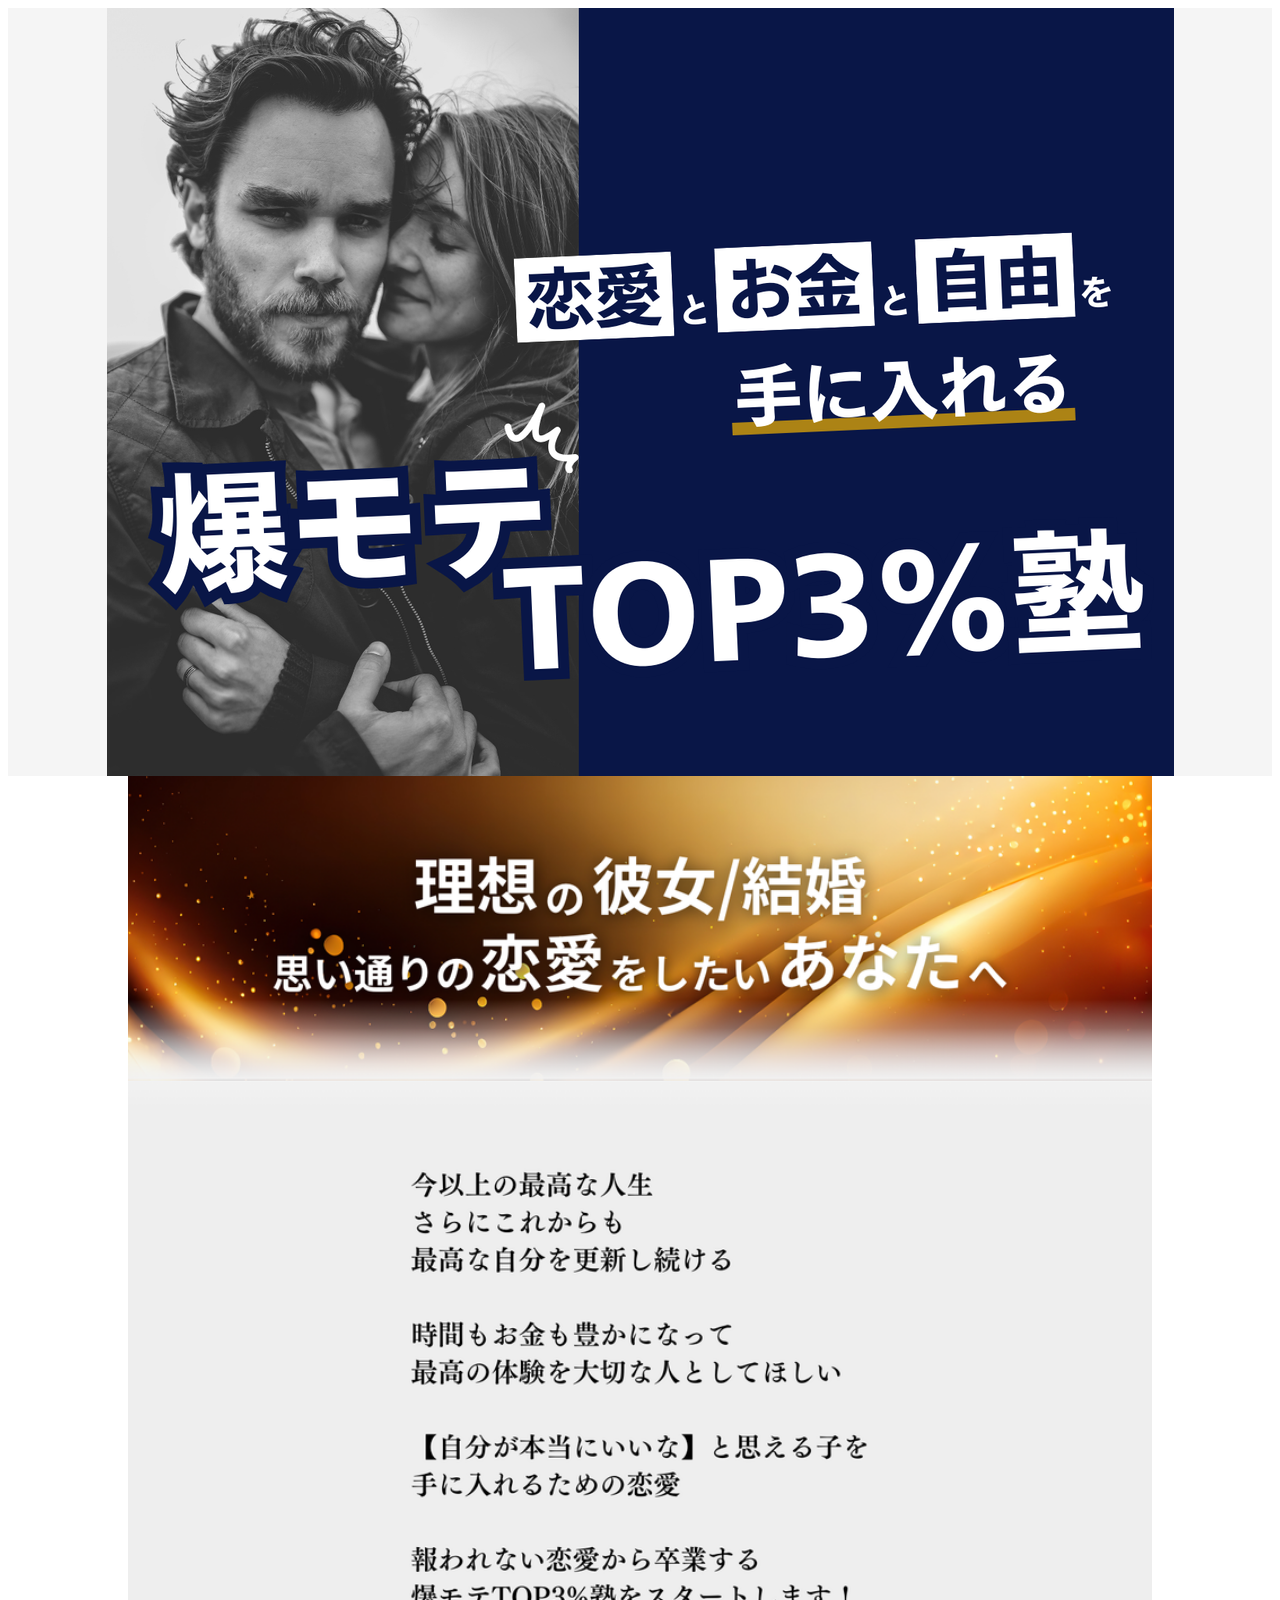
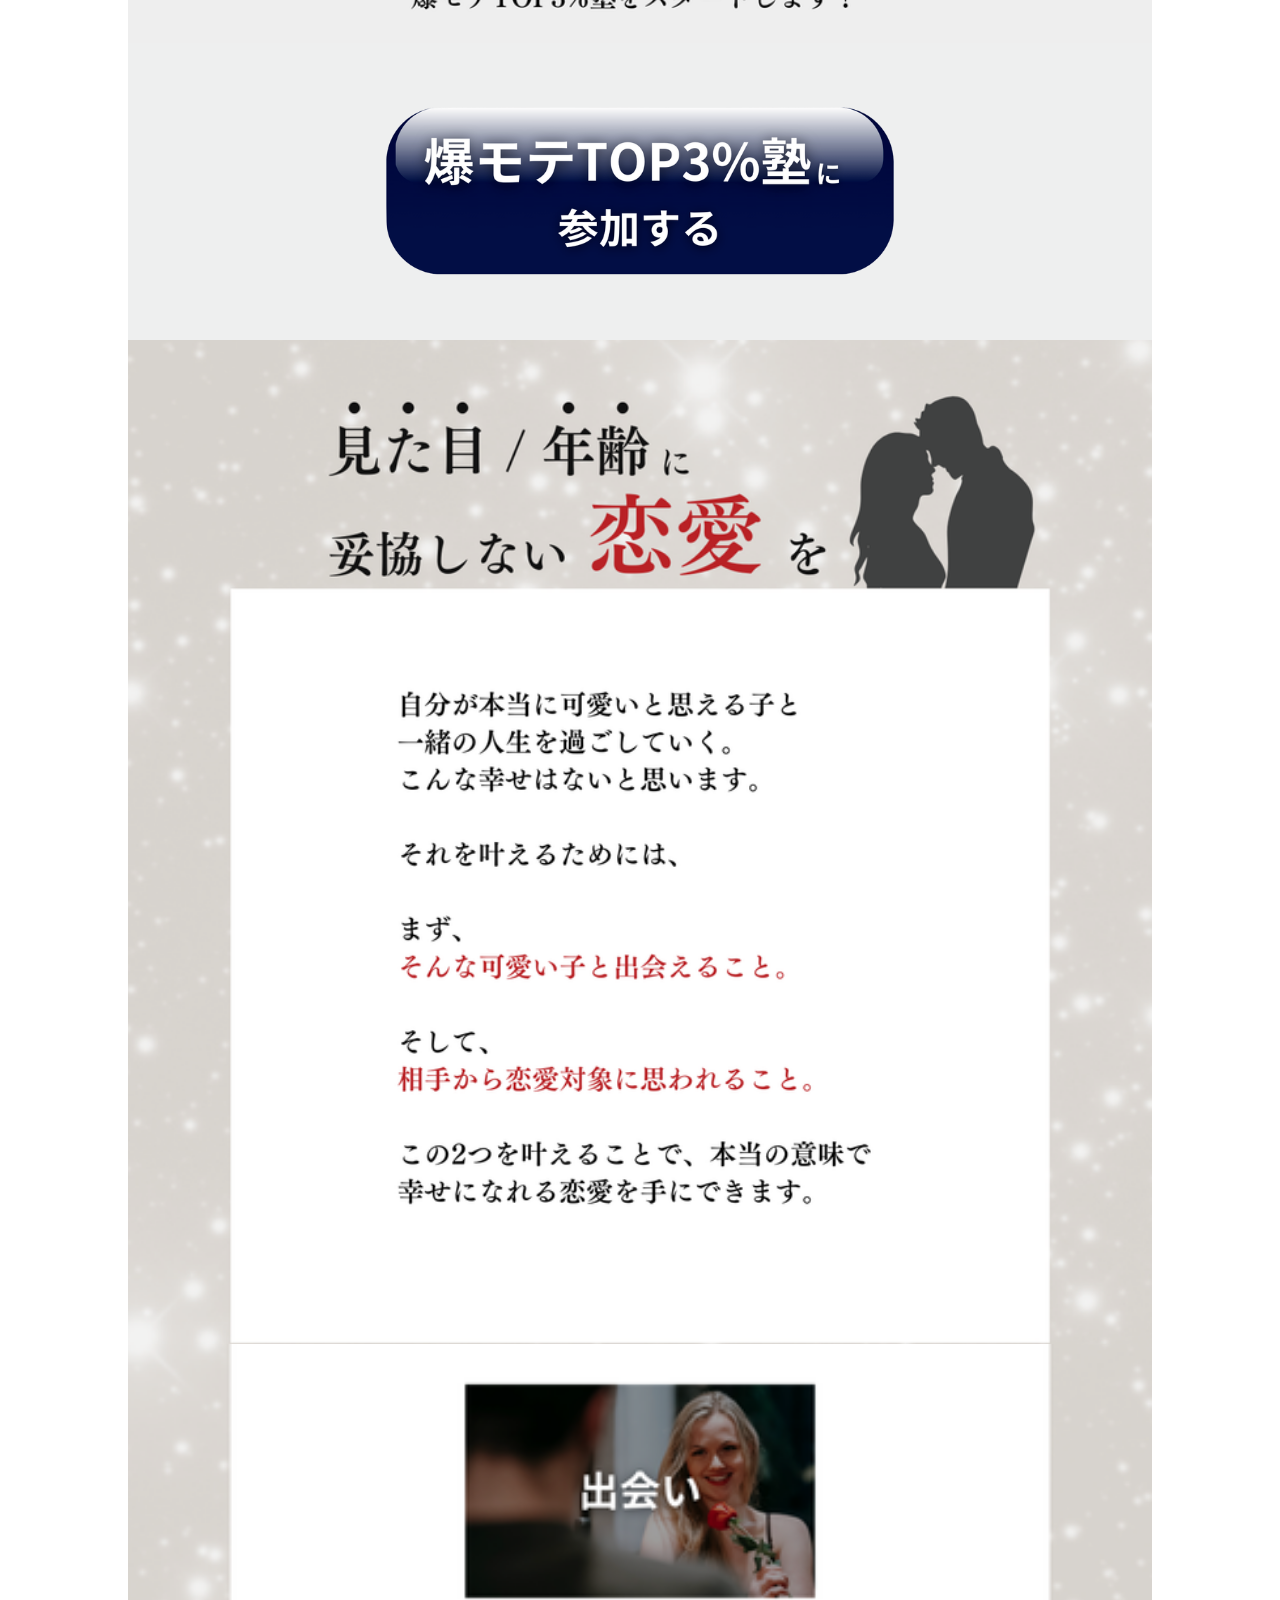
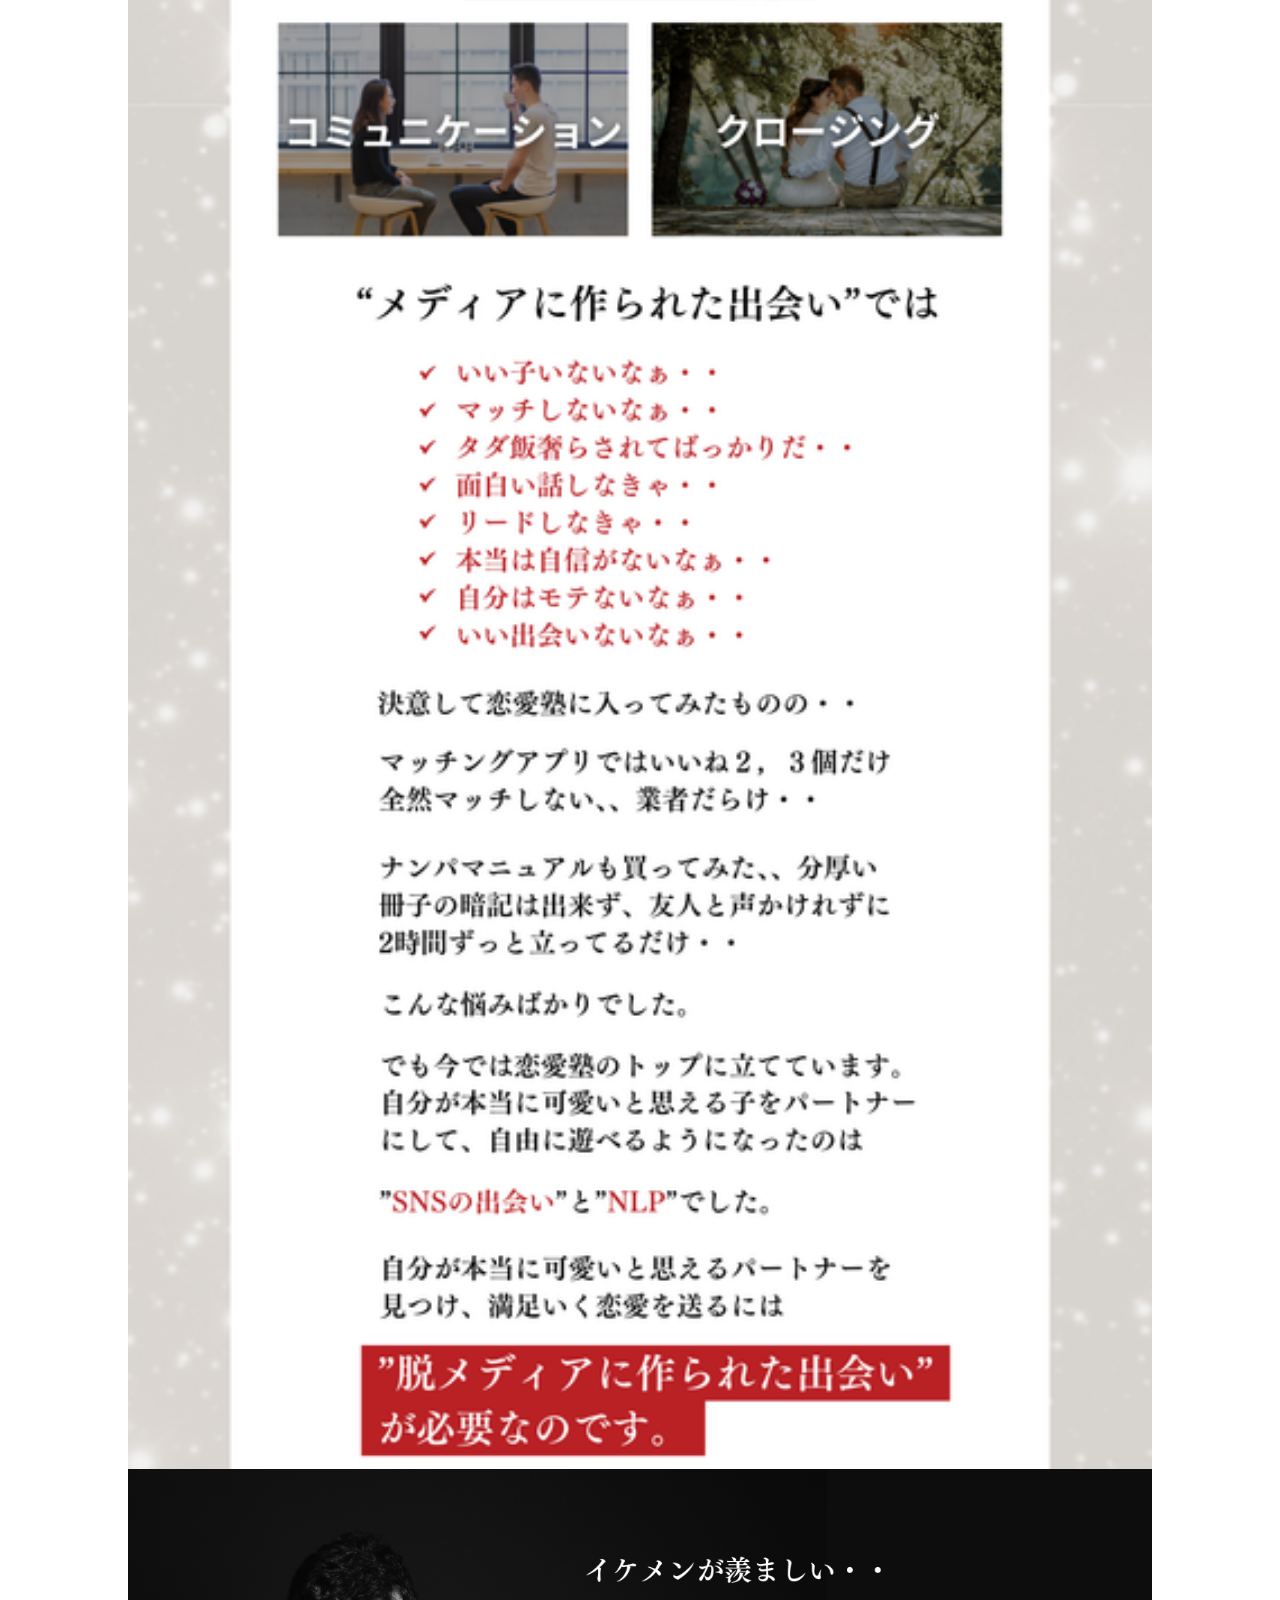
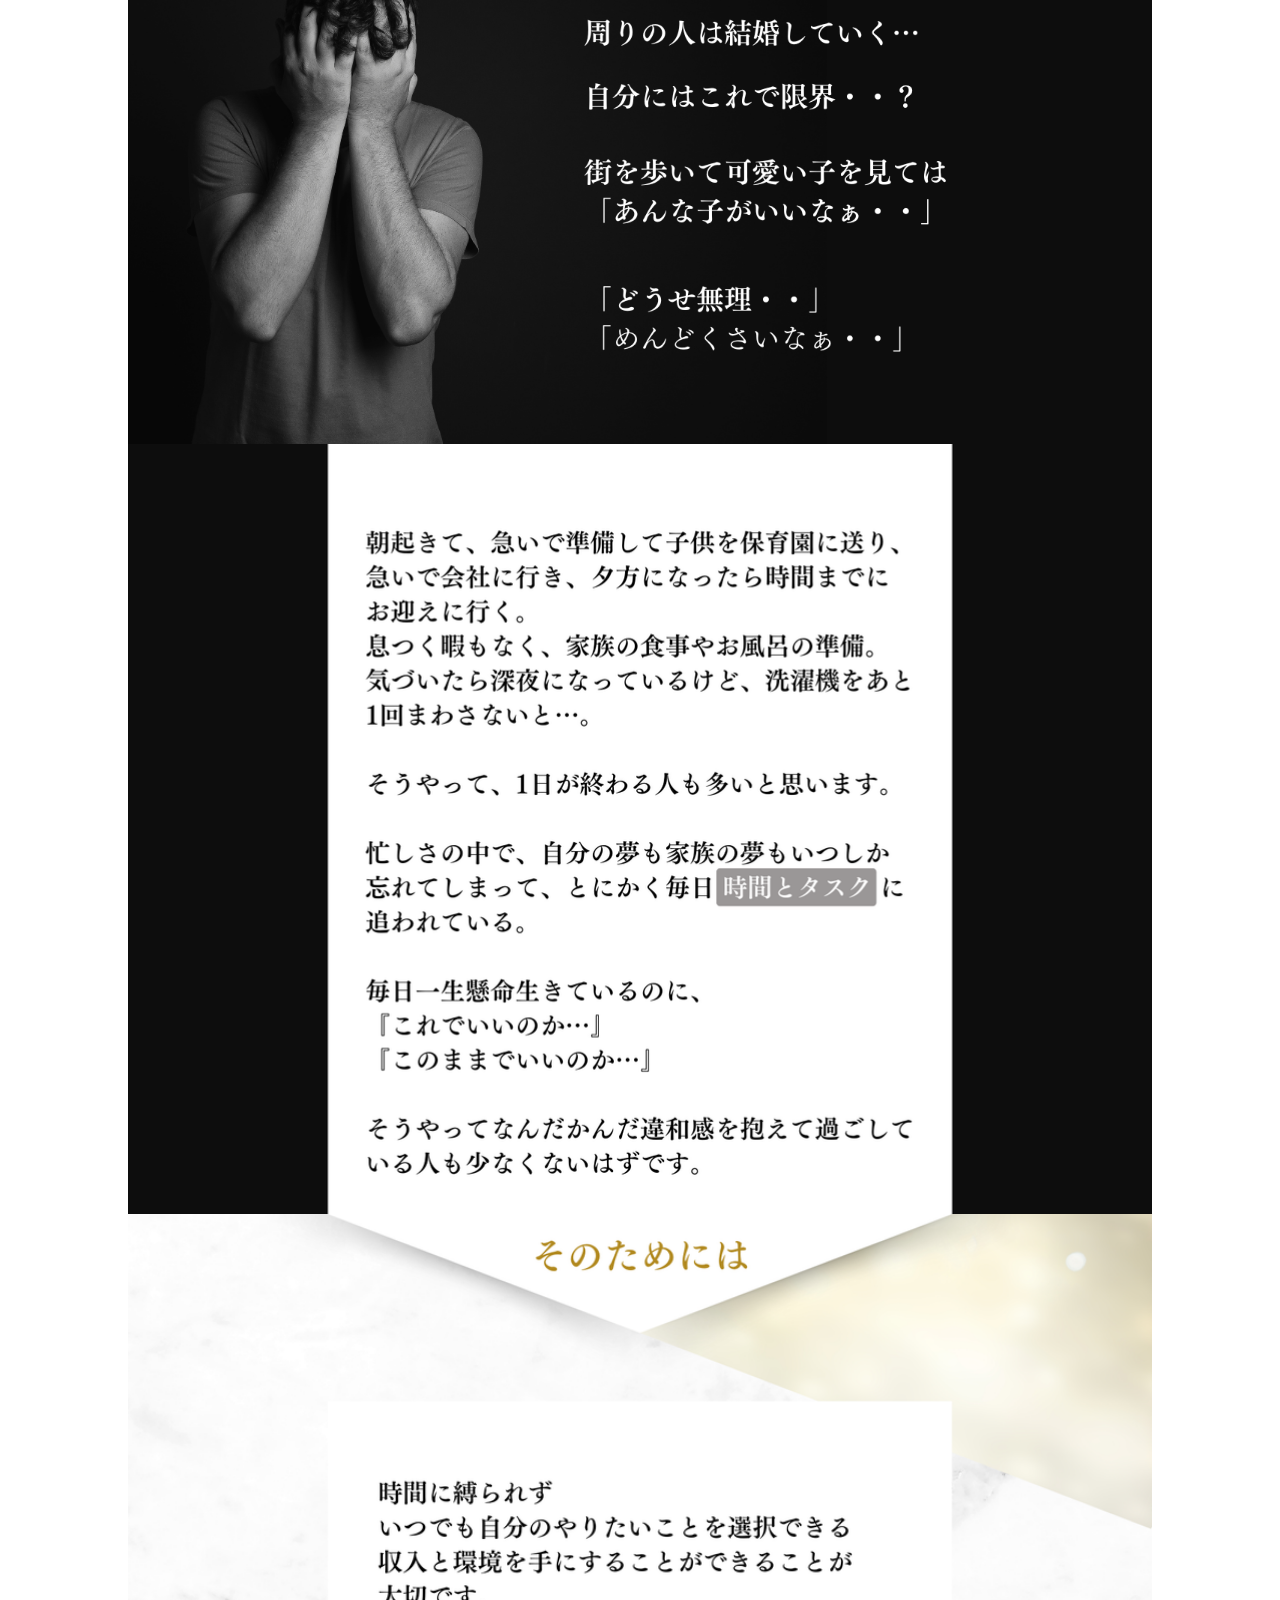
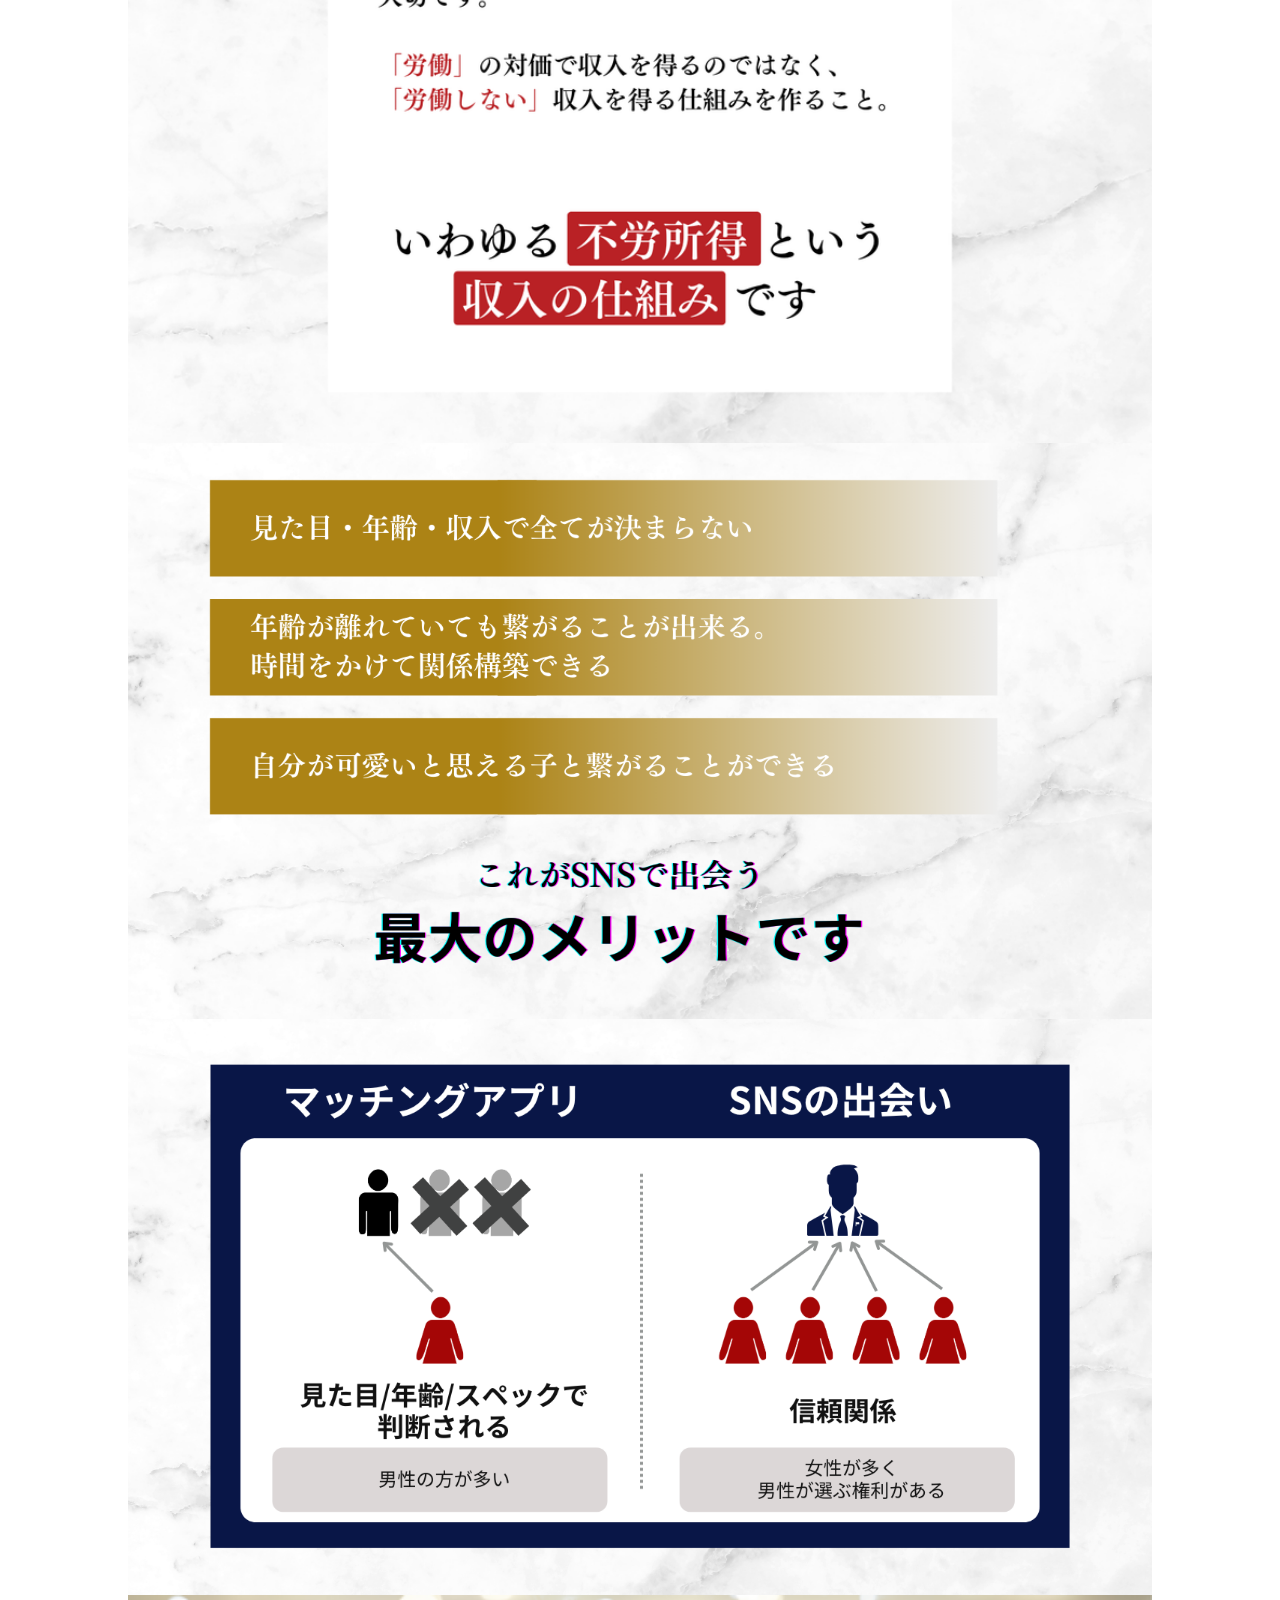
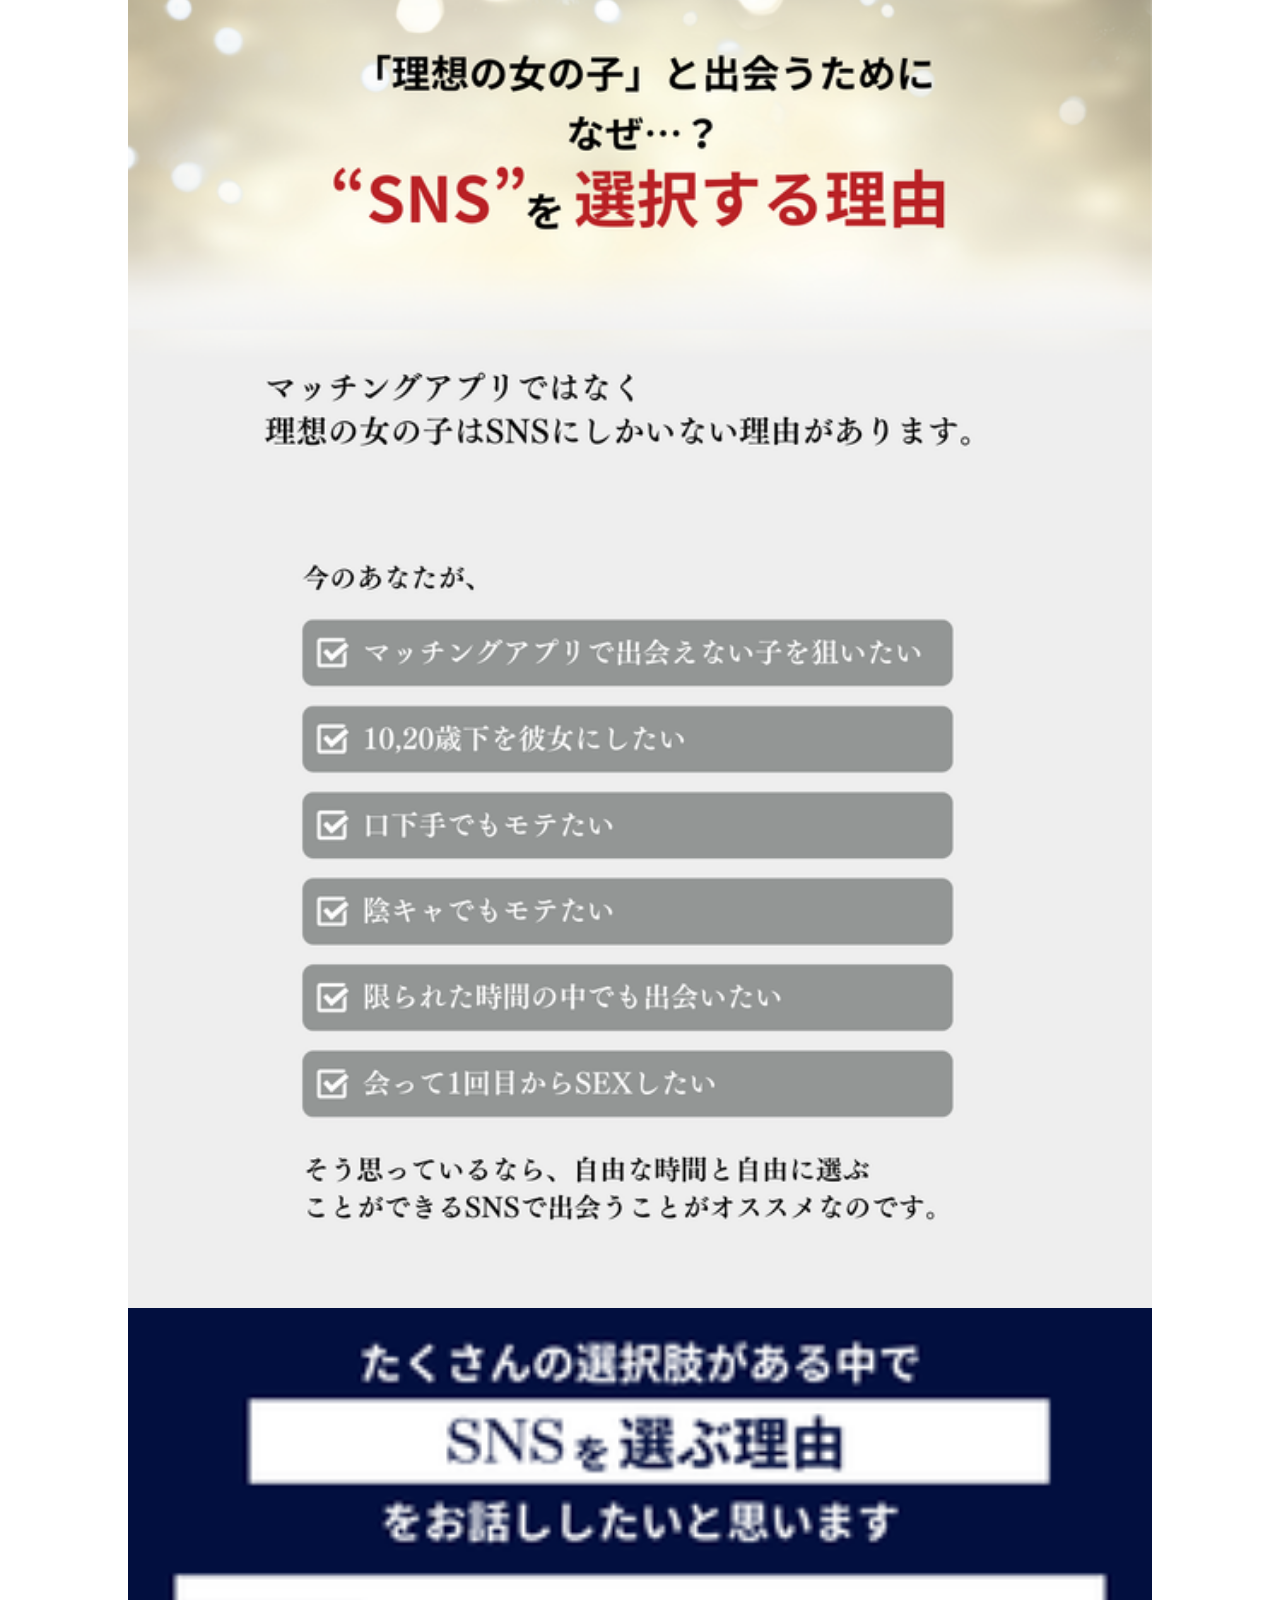
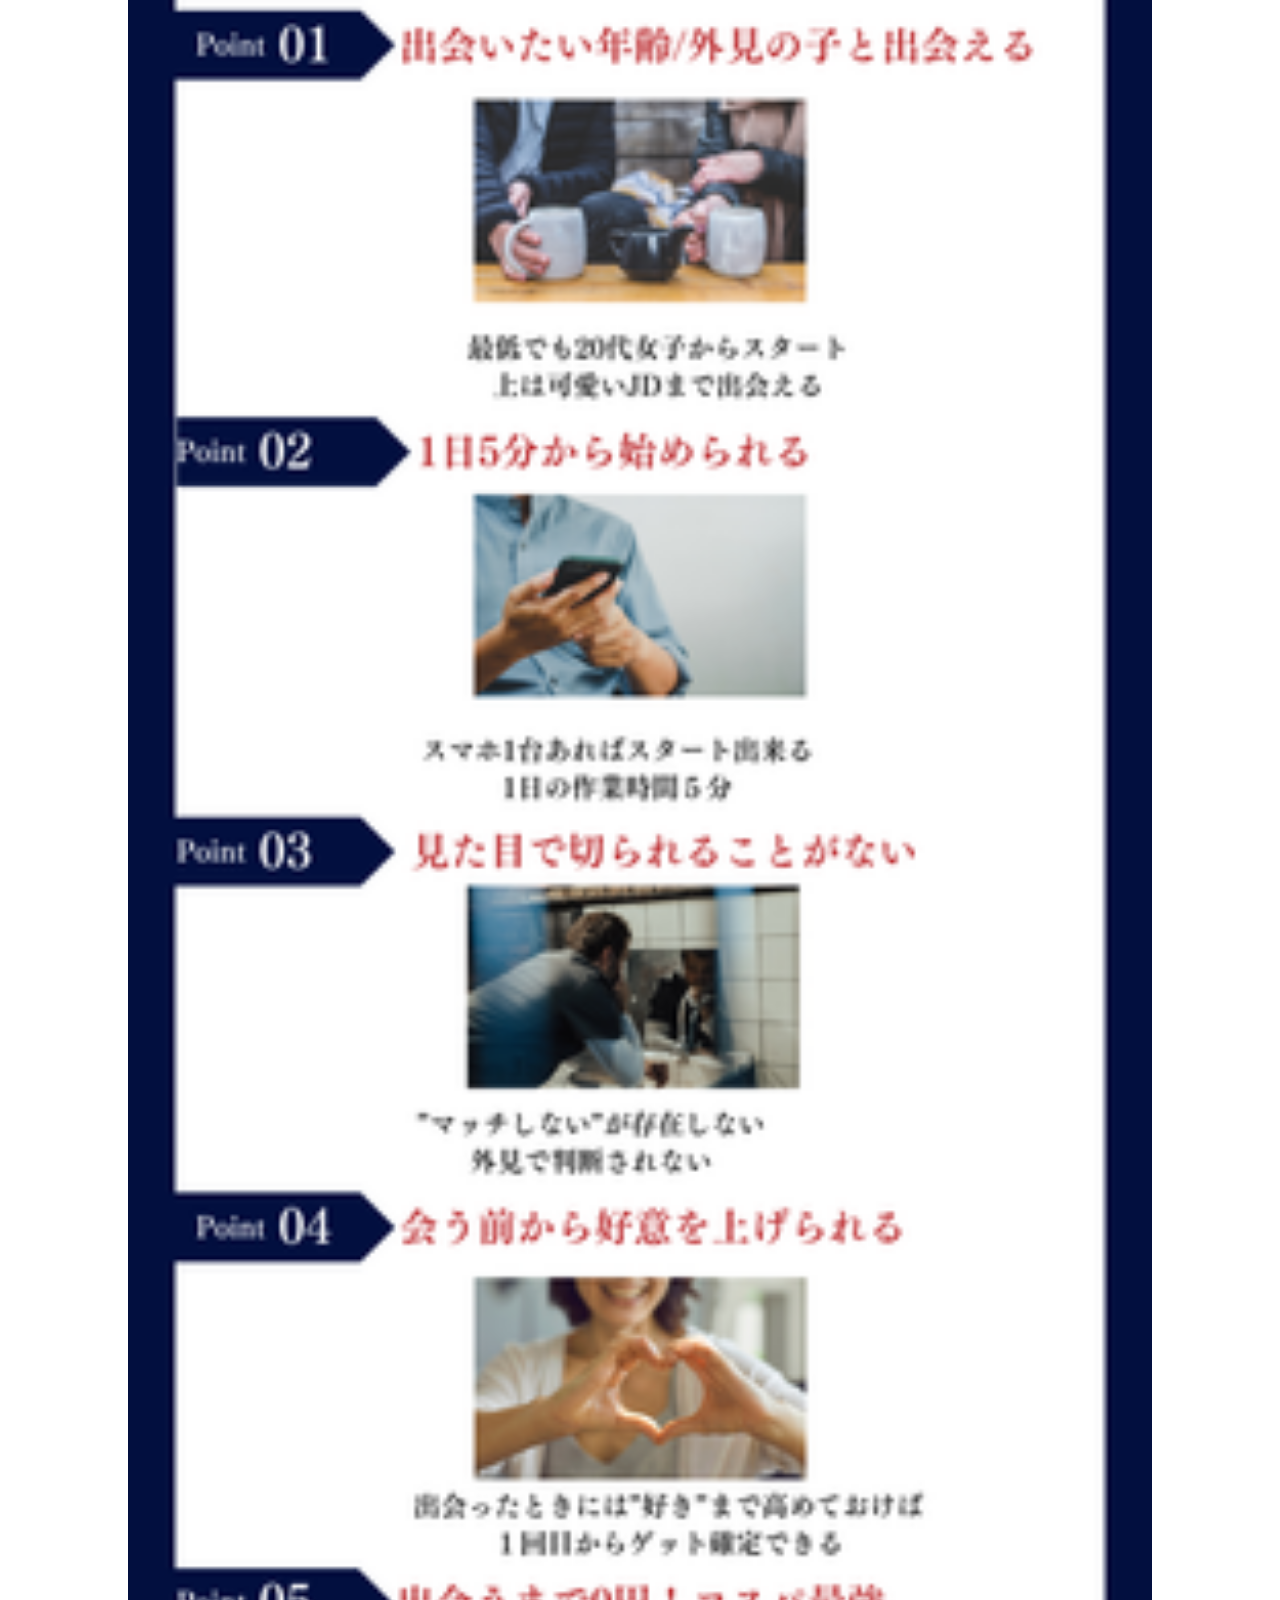
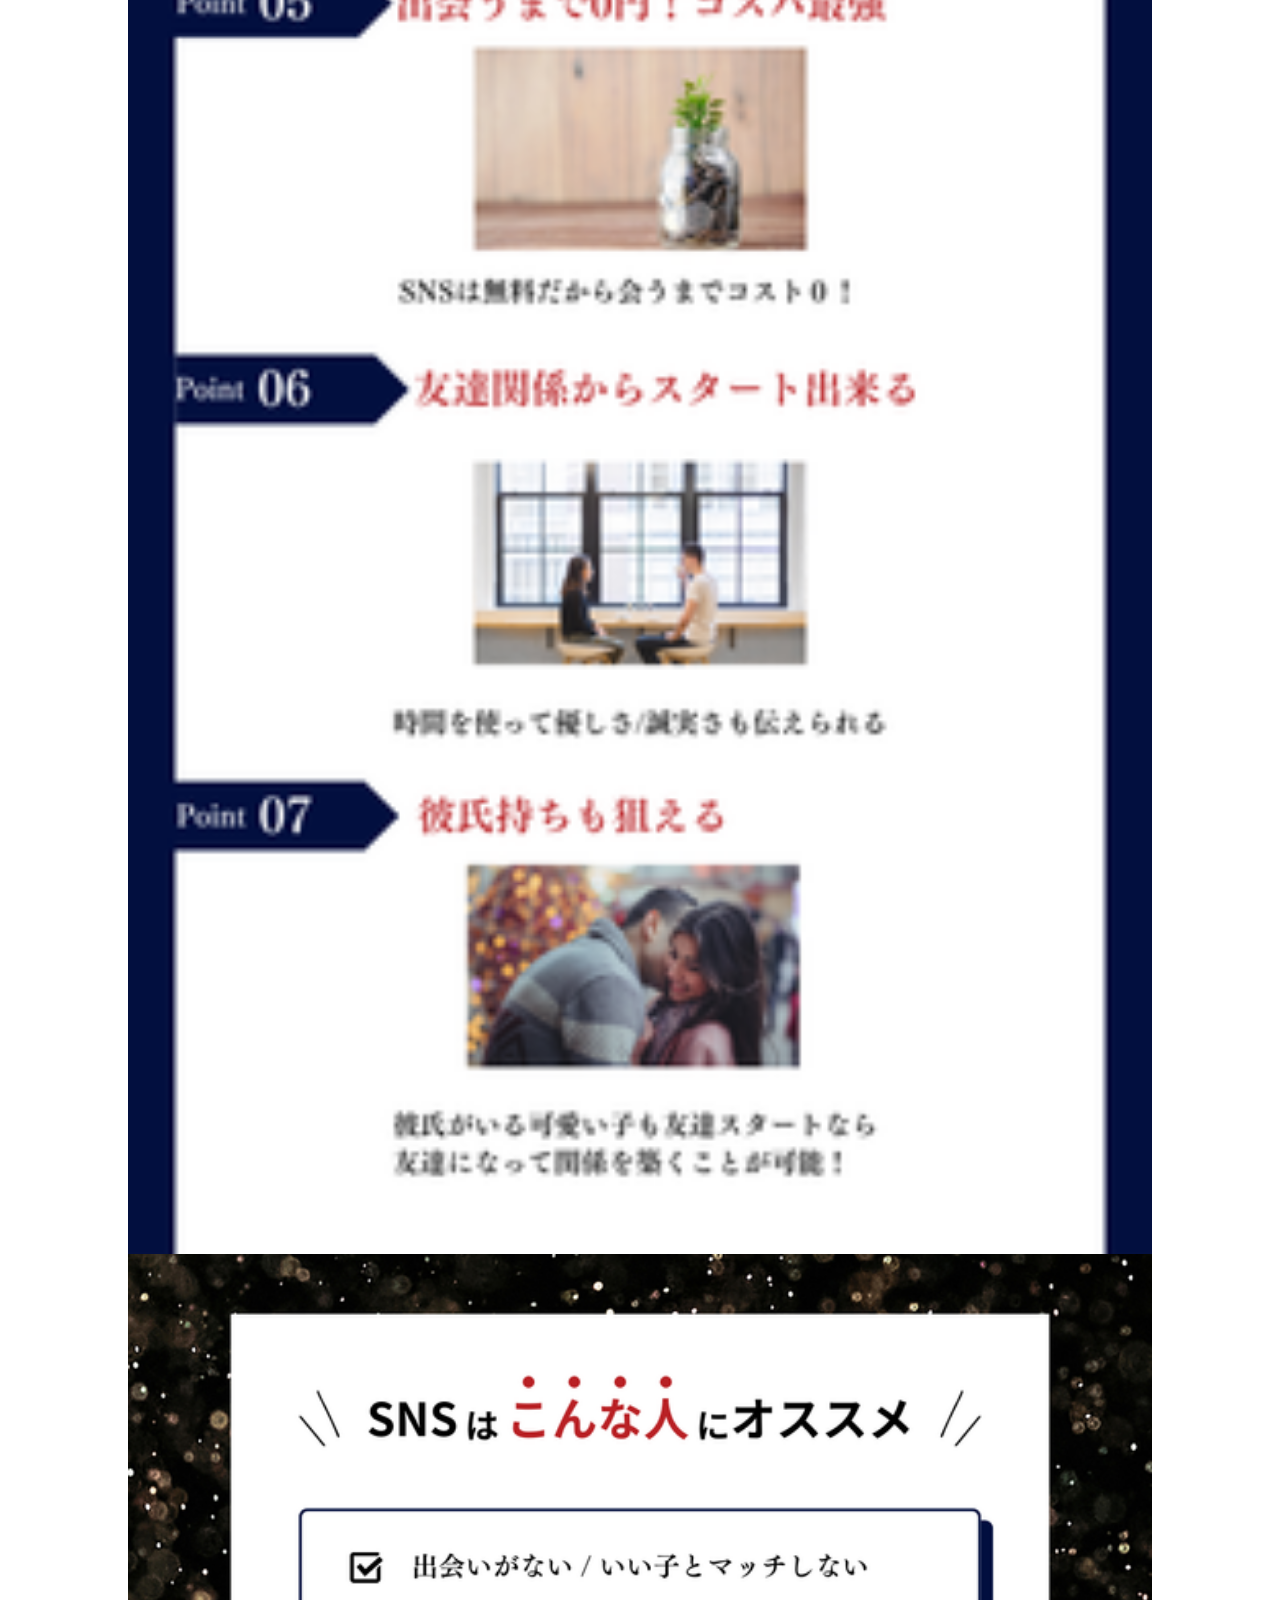
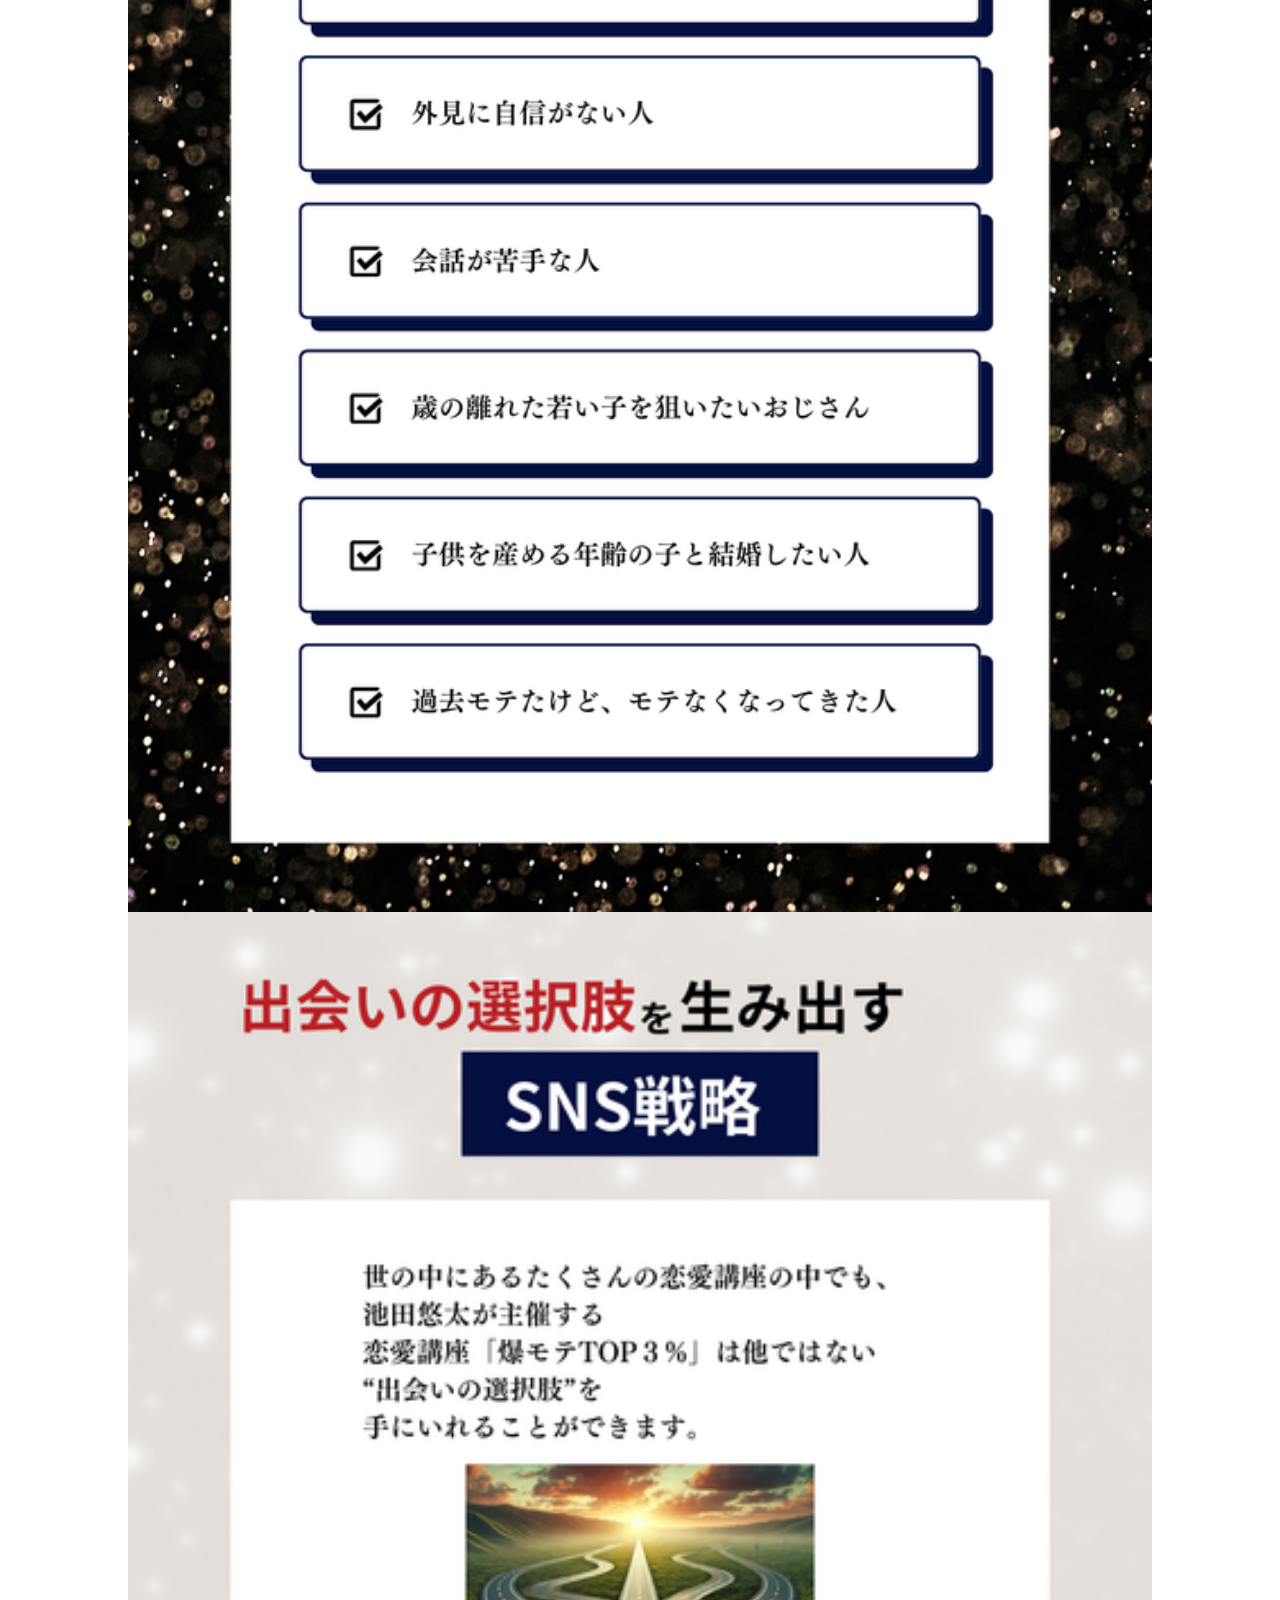
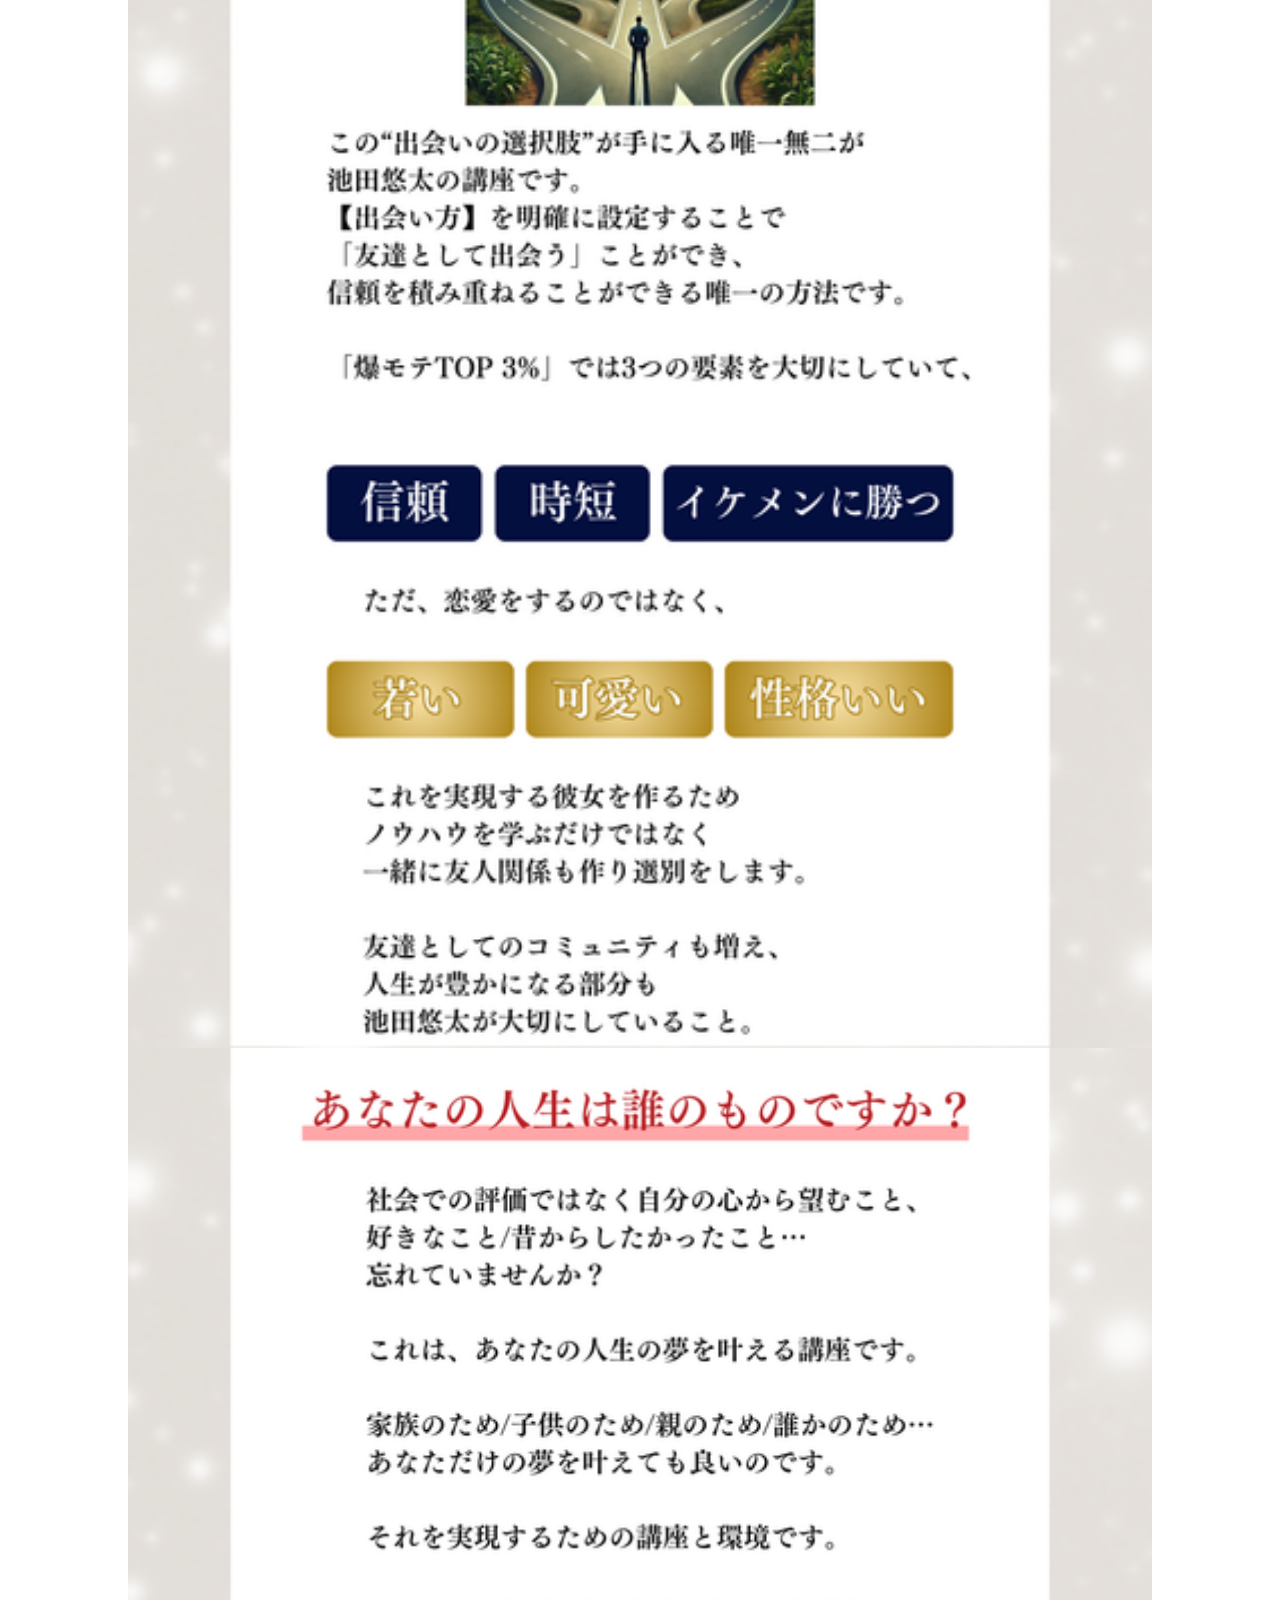
<file: src/index.html>
<!DOCTYPE html>
<html dir="ltr" lang="ja" prefix="og: https://ogp.me/ns#">
  <head>
    <meta charset="UTF-8">
    <meta name="viewport" content="width=device-width, initial-scale=1.0">
    <meta name="description" content="爆モテTOP3%塾">

    <link rel="icon" href="images/favicon.ico" type="image/x-icon">
    <link rel="shortcut icon" href="images/favicon.ico" type="image/x-icon"/>
    <title>爆モテTOP3%塾</title>

    <!-- OGP Tag: 今ある最低限の情報だけ掲載 -->
    <meta property="og:title" content="爆モテTOP3%塾">
    <meta property="og:description" content="爆モテTOP3%塾">
    <meta property="og:type" content="website">
    <meta name="twitter:card" content="summary_large_image" />

    <link rel="stylesheet" href="css2/bakumote.css">
    <link rel="stylesheet" href="css2/bakumote-section-voice.css">
	</head>
	<body class="home blog wp-embed-responsive">
    <div class="wrap">
      <main class="main">
        <header class="header">
          <img src="images/001_header.png" alt="">
        </header>
        <section id="content01" class="full-width-image-box intro-section">
          <img src="images/002_introduction.png" alt="">
          <div id="button001" class="entry-button">
            <a class="cta" target="_blank" href="https://example.com">
              <img src="images/003_button.png" alt=""/>
            </a>
          </div>
        </section>
        <section id="content02" class="full-width-image-box">
          <img src="images/004_vision.png" alt="">
          <img src="images/005_vision_2.png" alt="">
        </section>
        <section id="content03" class="full-width-image-box">
          <img src="images/006_issue.png" alt="">
          <img src="images/007_issue_detail.png" alt="">
          <img src="images/008_solution.png" alt="">
          <img src="images/009_advantage.png" alt="">
          <img src="images/010_advantage_image.png" alt="">
        </section>
        <section id="content04" class="full-width-image-box">
          <img src="images/011_reason.png" alt="">
        </section>
        <section id="content05" class="full-width-image-box">
          <img src="images/012_reason_2.png" alt="">
        </section>
        <section id="content06" class="full-width-image-box">
          <img src="images/013_target.png" alt="">
        </section>
        <section id="content07" class="full-width-image-box">
          <img src="images/014_sns_tactics.png" alt="">
          <img src="images/015_your_life.png" alt="">
        </section>
        <section id="content08" class="full-width-image-box">
          <img src="images/016_schedule.png" alt="">
        </section>
        <section id="content09" class="full-width-image-box">
          <img src="images/017_progress.png" alt="">
          <img src="images/018_steps.png" alt="">
        </section>
        <section id="content10" class="full-width-image-box">
          <img src="images/019_contents.png" alt="">
        </section>
        <section id="content11" class="full-width-image-box">
          <img src="images/020_7reasons.png" alt="">
          <div id="button001" class="entry-button-2">
            <a class="cta" target="_blank" href="https://example.com">
              <img src="images/021_button_orange.png" alt="">
            </a>
          </div>
        </section>

        <section id="content12" class="full-width-image-box">
          <img src="images/022_perks.png" alt="">
        </section>
        <section id="content13" class="full-width-image-box">
          <img src="images/023_price.png" alt="">
        </section>
        <section id="content14" class="full-width-image-box voice-section">
          <p class="voice-section-title">− お客様の声 −</p>
          <div class="voice-container">
            <div class="voice-text-area">
              <p>
                <span class="force">爆モテTOP3%塾卒業の5名のインタビュー動画です。</span><br/>
                SNSで初めてGETもしくは彼女を作る事ができ、<br/>
                実際に恋愛活動を開始してからのGET数も<br/>
                話してくれました。<br/>
                東京・大阪の都心部だけではなく、地方でも<br/>
                SNSなら出会う事ができることを<br/>
                卒業生が話してくれています。<br/>
              </p>
              <p>
                爆モテTOP3%塾を通して新しくできた夢も語っている<br/>
                ので、ぜひ気になるインタビューを見てください。<br/>
              </p>
            </div>
            <div class="voice-video">
              <p class="voice-title">Tさん36歳</p>
              <iframe class="voice-video" src="https://player.vimeo.com/video/1041294966" frameborder="0" allow="autoplay; fullscreen; picture-in-picture" allowfullscreen></iframe>
            </div>
            <div class="voice-video">
              <p class="voice-title">Sさん50歳</p>  
              <iframe class="voice-video" src="https://player.vimeo.com/video/1041294966" frameborder="0" allow="autoplay; fullscreen; picture-in-picture" allowfullscreen></iframe>
            </div>
            <div class="voice-video">
              <p class="voice-title">Rさん45歳</p>
              <iframe class="voice-video" src="https://player.vimeo.com/video/1041294966" frameborder="0" allow="autoplay; fullscreen; picture-in-picture" allowfullscreen></iframe>
            </div>
            <div class="voice-video">
              <p class="voice-title">Iさん40歳</p>
              <iframe class="voice-video" src="https://player.vimeo.com/video/1041294966" frameborder="0" allow="autoplay; fullscreen; picture-in-picture" allowfullscreen></iframe>
            </div>
            <div class="voice-video">
              <p class="voice-title">Kさん55歳</p>
              <iframe class="voice-video" src="https://player.vimeo.com/video/1041294966" frameborder="0" allow="autoplay; fullscreen; picture-in-picture" allowfullscreen></iframe>
            </div>
            <div class="voice-video">
              <p class="voice-title">Aさん30歳</p>
              <iframe class="voice-video" src="https://player.vimeo.com/video/1041294966" frameborder="0" allow="autoplay; fullscreen; picture-in-picture" allowfullscreen></iframe>
            </div>
            <div class="voice-video">
              <p class="voice-title">Nさん45歳</p>
              <iframe class="voice-video" src="https://player.vimeo.com/video/1041294966" frameborder="0" allow="autoplay; fullscreen; picture-in-picture" allowfullscreen></iframe>
            </div>
          </div>
        </section>
        <section id="content15" class="full-width-image-box">
          <img src="images/026_qa.png" alt="">
        </section>
        <section id="content17" class="ikeda-section">
          <img src="images/028_ikeda.png" alt="">
        </section>
      </main>
      <footer class="footer">
        <div class="copyright">
          <p>&copy; 2025 合同会社ＢＲＯＴＨＥＲＳ</a>
          <div class="menu-container">
            <ul>
              <li><a href="about-sales.html">特定商取引法に基づく表記</a></li>
              <li><a href="privacy.html">プライバシーポリシー</a></li>
            </ul>
          </div>
        </div>
      </footer>
    </div><!-- wrap end -->
  </body>
</html>
</file>
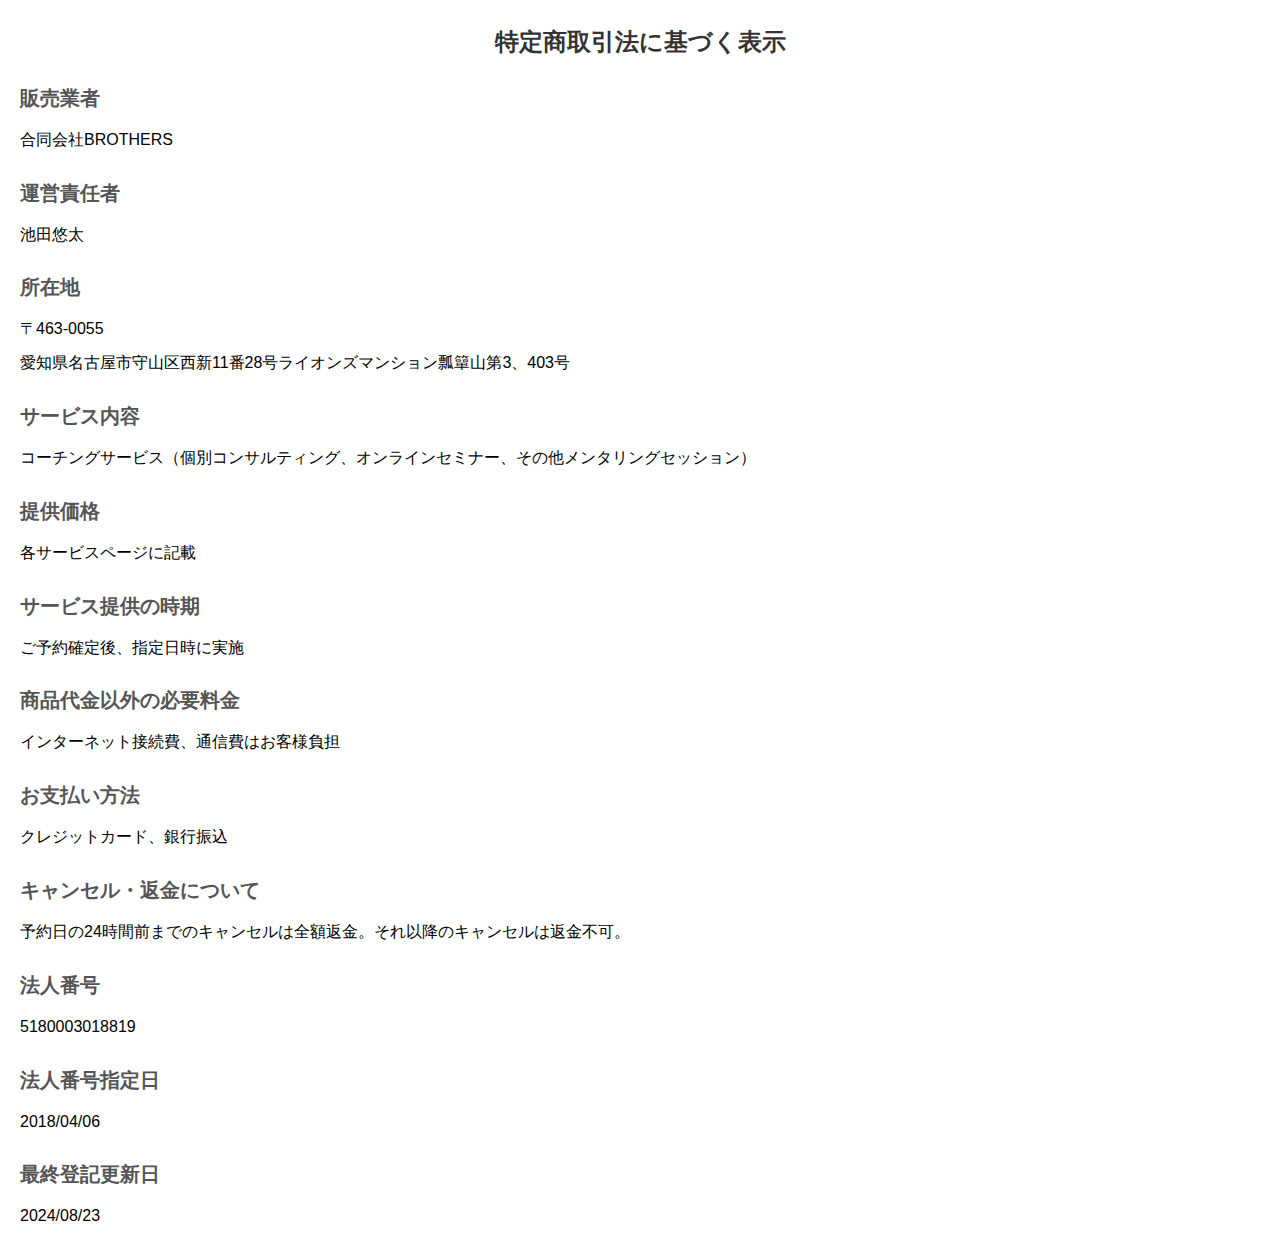
<file: src/about-sales.html>
<!DOCTYPE html>
<html lang="ja">
<head>
    <meta charset="UTF-8">
    <meta name="viewport" content="width=device-width, initial-scale=1.0">
    <title>特定商取引法に基づく表示</title>
    <style>
        body {
            font-family: Arial, sans-serif;
            line-height: 1.8;
            margin: 20px;
        }
        h1 {
            text-align: center;
            font-size: 24px;
            color: #333;
        }
        .section {
            margin-bottom: 20px;
        }
        .section h2 {
            font-size: 20px;
            color: #555;
            margin-bottom: 10px;
        }
        .section p {
            margin: 5px 0;
        }
    </style>
</head>
<body>
    <h1>特定商取引法に基づく表示</h1>

    <div class="section">
        <h2>販売業者</h2>
        <p>合同会社BROTHERS</p>
    </div>

    <div class="section">
        <h2>運営責任者</h2>
        <p>池田悠太</p>
    </div>

    <div class="section">
        <h2>所在地</h2>
        <p>〒463-0055</p>
        <p>愛知県名古屋市守山区西新11番28号ライオンズマンション瓢簞山第3、403号</p>
    </div>

    <div class="section">
        <h2>サービス内容</h2>
        <p>コーチングサービス（個別コンサルティング、オンラインセミナー、その他メンタリングセッション）</p>
    </div>

    <div class="section">
        <h2>提供価格</h2>
        <p>各サービスページに記載</p>
    </div>

    <div class="section">
        <h2>サービス提供の時期</h2>
        <p>ご予約確定後、指定日時に実施</p>
    </div>

    <div class="section">
        <h2>商品代金以外の必要料金</h2>
        <p>インターネット接続費、通信費はお客様負担</p>
    </div>

    <div class="section">
        <h2>お支払い方法</h2>
        <p>クレジットカード、銀行振込</p>
    </div>

    <div class="section">
        <h2>キャンセル・返金について</h2>
        <p>予約日の24時間前までのキャンセルは全額返金。それ以降のキャンセルは返金不可。</p>
    </div>

    <div class="section">
        <h2>法人番号</h2>
        <p>5180003018819</p>
    </div>

    <div class="section">
        <h2>法人番号指定日</h2>
        <p>2018/04/06</p>
    </div>

    <div class="section">
        <h2>最終登記更新日</h2>
        <p>2024/08/23</p>
    </div>
</body>
</html>
</file>
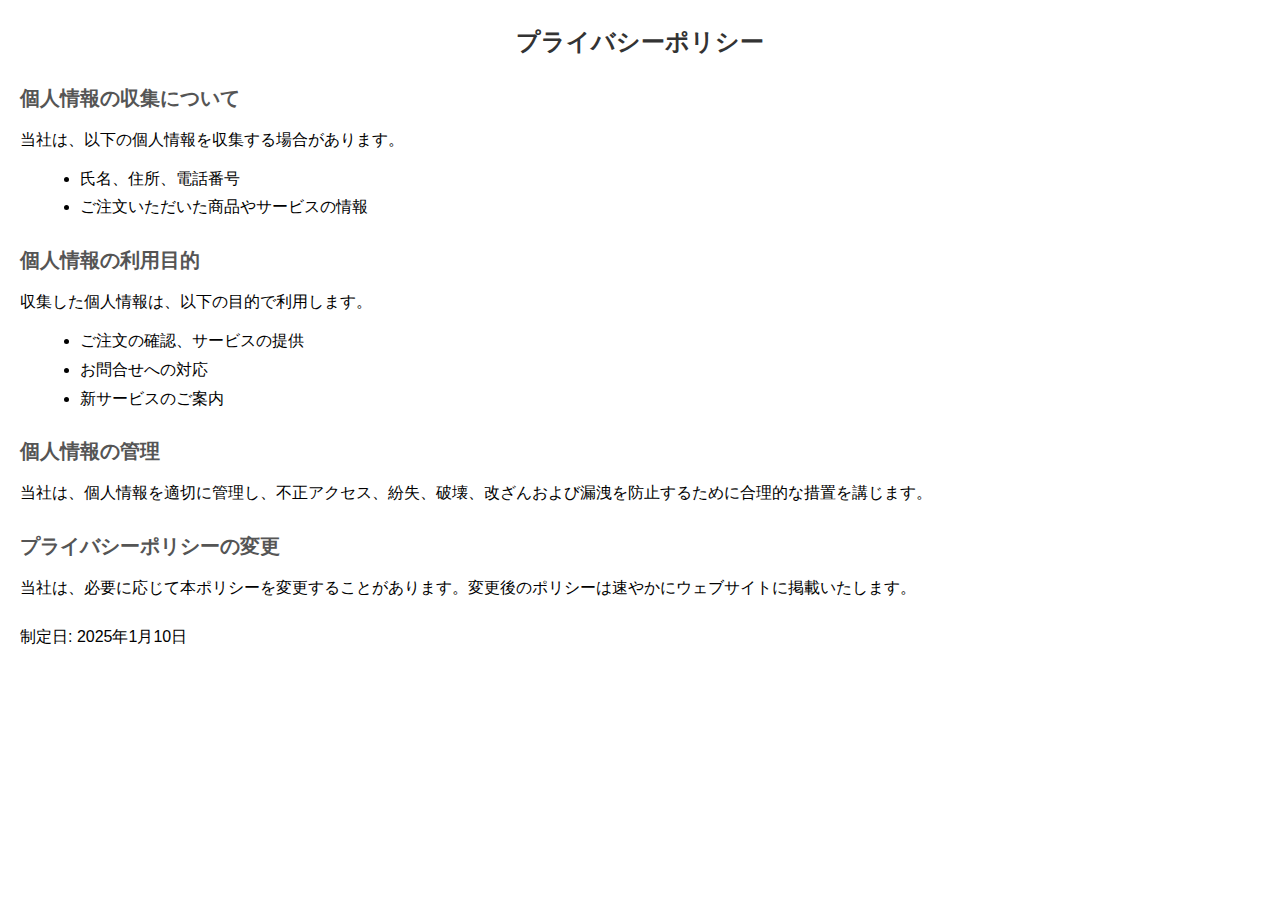
<file: src/privacy.html>
<!DOCTYPE html>
<html lang="ja">
<head>
    <meta charset="UTF-8">
    <meta name="viewport" content="width=device-width, initial-scale=1.0">
    <title>プライバシーポリシー</title>
    <style>
        body {
            font-family: Arial, sans-serif;
            line-height: 1.8;
            margin: 20px;
        }
        h1 {
            text-align: center;
            font-size: 24px;
            color: #333;
        }
        .section {
            margin-bottom: 20px;
        }
        .section h2 {
            font-size: 20px;
            color: #555;
            margin-bottom: 10px;
        }
        .section p {
            margin: 5px 0;
        }
        ul {
            margin: 10px 0 10px 20px;
        }
    </style>
</head>
<body>
    <h1>プライバシーポリシー</h1>

    <div class="section">
        <h2>個人情報の収集について</h2>
        <p>当社は、以下の個人情報を収集する場合があります。</p>
        <ul>
            <li>氏名、住所、電話番号</li>
            <li>ご注文いただいた商品やサービスの情報</li>
        </ul>
    </div>

    <div class="section">
        <h2>個人情報の利用目的</h2>
        <p>収集した個人情報は、以下の目的で利用します。</p>
        <ul>
            <li>ご注文の確認、サービスの提供</li>
            <li>お問合せへの対応</li>
            <li>新サービスのご案内</li>
        </ul>
    </div>

    <div class="section">
        <h2>個人情報の管理</h2>
        <p>当社は、個人情報を適切に管理し、不正アクセス、紛失、破壊、改ざんおよび漏洩を防止するために合理的な措置を講じます。</p>
    </div>

    <div class="section">
        <h2>プライバシーポリシーの変更</h2>
        <p>当社は、必要に応じて本ポリシーを変更することがあります。変更後のポリシーは速やかにウェブサイトに掲載いたします。</p>
    </div>

    <p>制定日: 2025年1月10日</p>
</body>
</html>
</file>
<file: src/css2/bakumote.css>
section {
  max-width: 1024px;
}

@media screen and (max-width: 768px) {
  .pc-only {
    display: none;
  }
}

.main {
  display: flex;
  flex-direction: column;
  align-items: center;
}

.header {
  width: 100%;
  display: flex;
  justify-content: center;
  align-items: center;
  background-color: #f5f5f5;
}
.header img {
  max-width: 100%;
  height: auto;
  object-fit: contain;
}

.intro-section {
  display: flex;
  flex-direction: column;
  align-items: center;
  background-color: #eeefef;;
}

.entry-button {
  max-width: 100%;
  width: 520px;
  padding: 64px;
}

@media screen and (max-width: 768px) {
  .entry-button {
    width: 260px;
    padding: 0;
  }
}

.entry-button a img{
  max-width: 100%;
}

.entry-button-2 {
  background-color: #000;
}

/**
 * Full width image
 */
.full-width-image-box {
  width: 100%;
}
.full-width-image-box img {
  width: 100%;
  height: auto;
  display: block;
}

/**
 * Footer
 */

.footer {
  background-color: #014faf;
  padding: 10px;
  text-align: center;
}

.footer p {
  color: #fff;
  margin: 0;
}

.footer a {
  color: #fff;
  margin: 0;
}

.menu-container {
  text-align: center;
}

.menu-container ul {
  display: flex;
  justify-content: center;
  list-style: none;
}

.menu-container li {
  margin: 0 15px;
}

.ikeda-section img {
  max-width: 100%;
}
</file>
<file: src/css2/bakumote-section-voice.css>
.voice-section {
  display: flex;
  justify-content: center;
  flex-direction: column;
  align-items: center;
  background-image: url('../images/025_background.png');
  background-size: cover;
  background-position: center;
  background-repeat: no-repeat;
  padding: 32px 0;
}

.voice-section-title {
  font-size: 74.2px;
  font-weight: bold;
  color: #eeb92d;
  font-family: "筑紫明朝", serif;
}

.voice-container {
  display: flex;
  max-width: 800px;
  justify-content: center;
  align-items: center;
  flex-wrap: wrap;
  background-color: #f4f4f5;
  padding-top: 32px;
  padding-bottom: 32px;
}

.voice-text-area p {
  font-size: 24px;
  font-family: "筑紫明朝", serif;
}

.voice-text-area p .force {
  color: #b82125;
}

.voice-video {
  position: relative;
  display: inline-block;
  aspect-ratio: 16 / 9;
  background-image: url('../images/025_frame.png');
  background-size: cover;
  background-position: center;
  background-repeat: no-repeat;
  margin-top: 32px;
}

.voice-video iframe {
  margin: 60px;
  background-image: none;
}

.voice-title {
  position: absolute; /* 親要素を基準に配置 */
  left: 50%; /* 左右中央揃え */
  margin: 0;
  transform: translateX(-50%); /* 自身の幅を考慮して中央揃え */
  font-size: 32px;
  font-weight: bold;
  font-family: "筑紫明朝", serif;
  text-align: center;
  color: #ac851b;
}

.voice-video iframe {
  width: 560px;
  height: 315px;
}

@media screen and (max-width: 768px) {
  .voice-section-title {
    font-size: 48px;
  }

  .voice-container {
    padding-bottom: 16px;
  }

  .voice-text-area p {
    max-width: 320px;
    font-size: 16px;
  }

  .voice-video {
    max-width: 320px;
    background-image: none;
  }

  .voice-title {
    position: inherit;
    font-size: 22px;
  }

  .voice-video iframe {
    width: 320px;
    height: 180px;
    margin: 0;
  }
}
</file>
